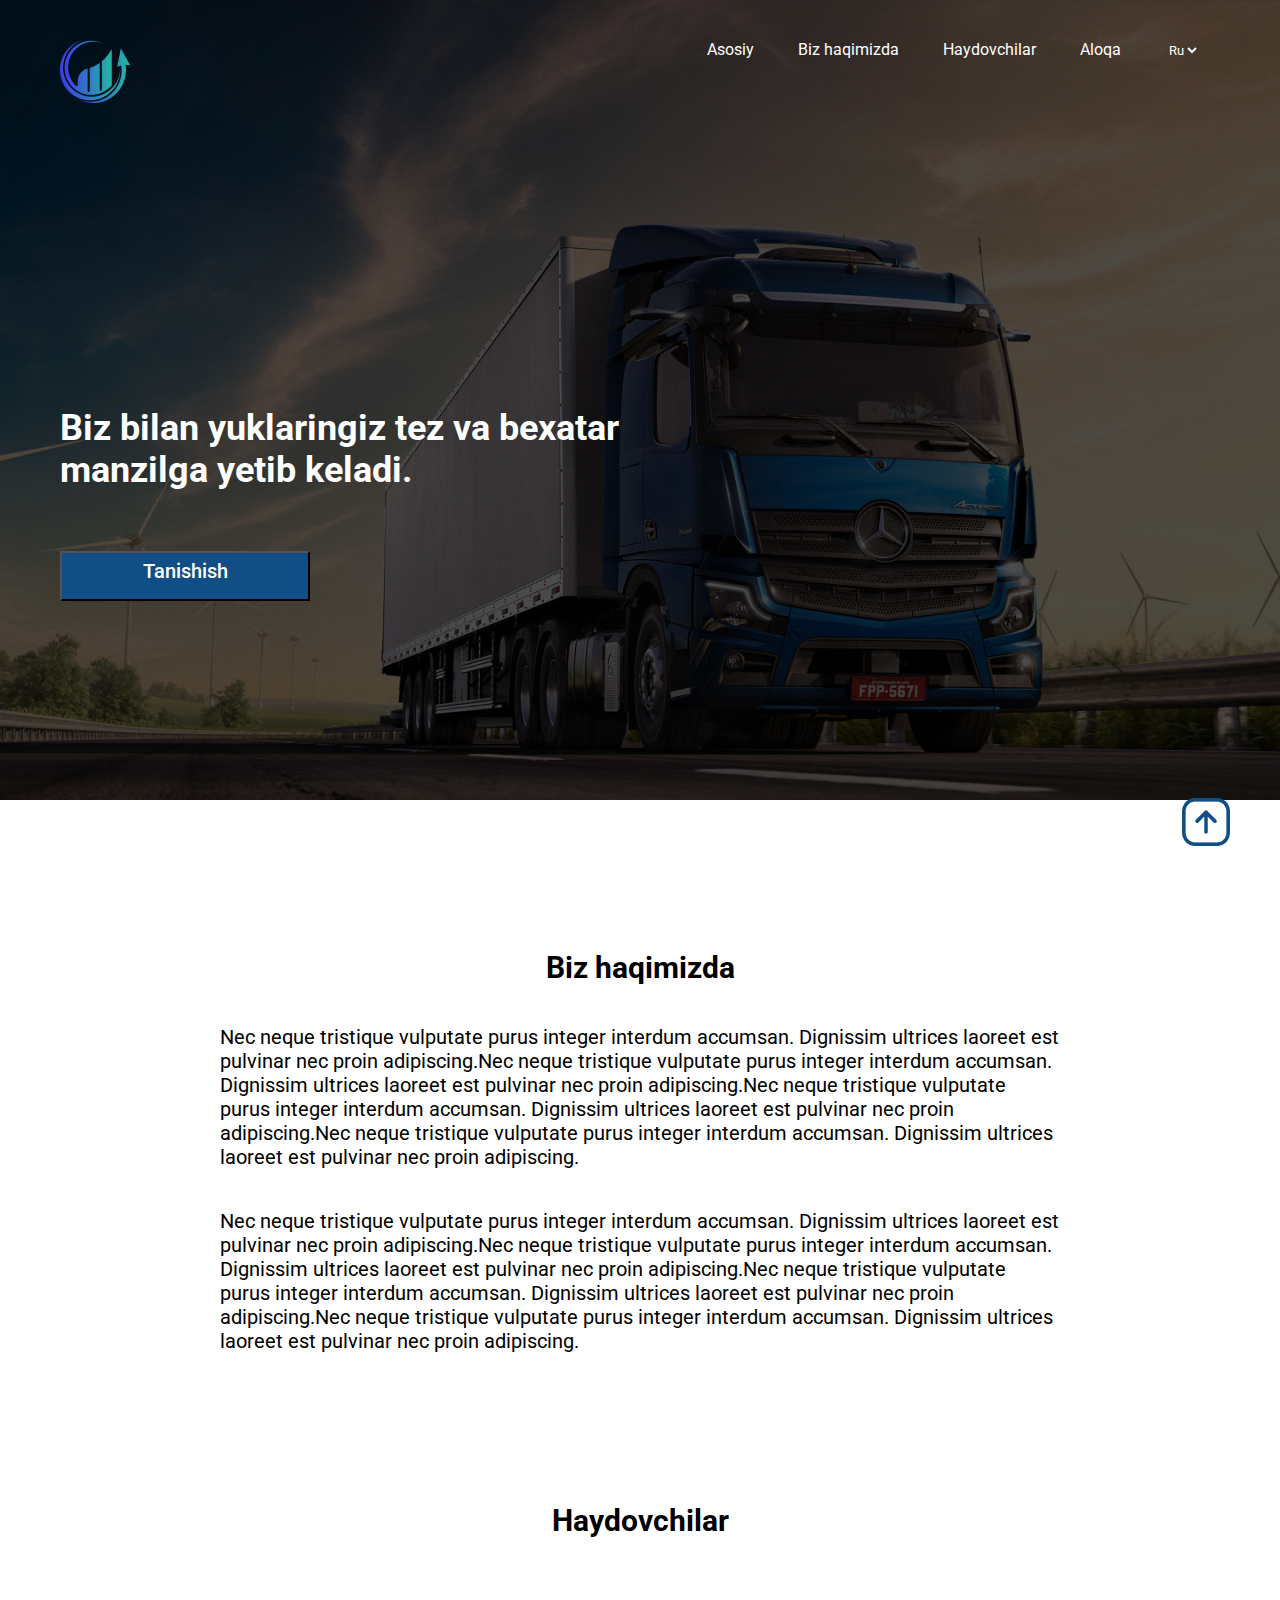
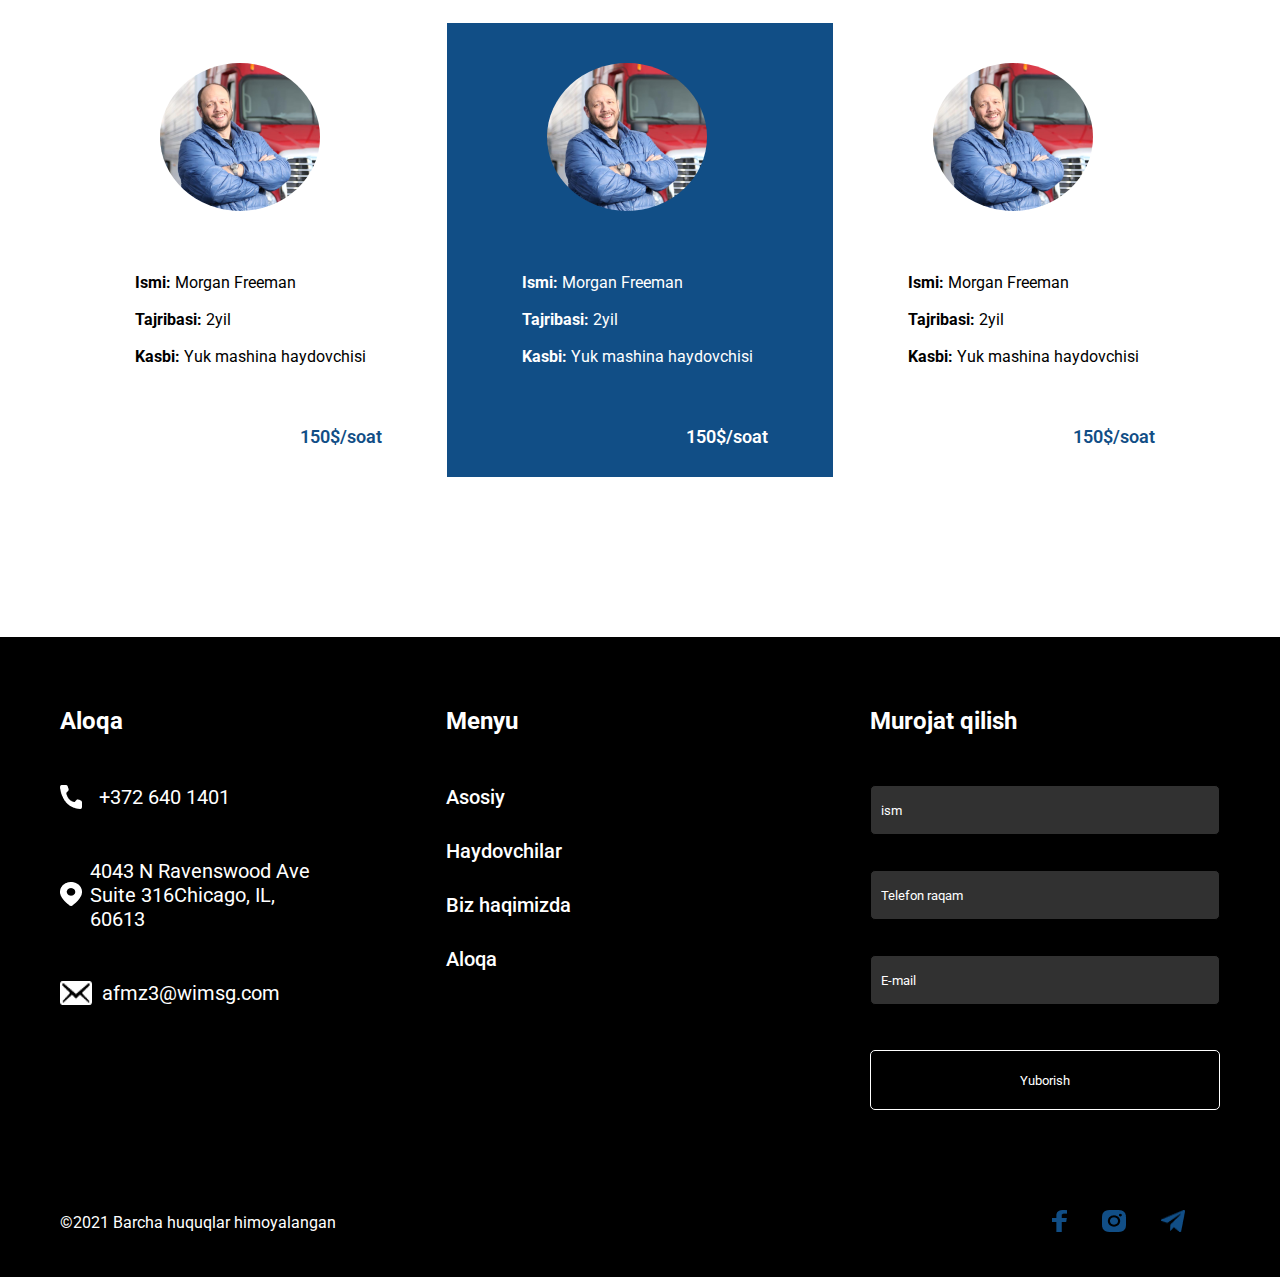
<file: index.html>
<!DOCTYPE html>
<html lang="en">
<head>
    <meta charset="UTF-8">
    <meta name="viewport" content="width=device-width, initial-scale=1.0">
    <link href="https://fonts.googleapis.com/css2?family=Lato:ital,wght@0,100;0,300;0,400;0,700;0,900;1,100;1,300;1,400;1,700;1,900&family=Montserrat:ital,wght@0,100..900;1,100..900&family=Roboto:ital,wght@0,100;0,300;0,400;0,500;0,700;0,900;1,100;1,300;1,400;1,500;1,700;1,900&display=swap" rel="stylesheet">
    <link rel="stylesheet" href="style.css">
    <title>Document</title>
</head>
<body>
<header id="Home">
<div class="container">
    <nav>
        <a href=""><img src="./Standard Collection 17.png" alt="logo"></a>
        <ul>
            <li><a href="#Home">Asosiy</a></li>
            <li><a href="#Biz haqimizda">Biz haqimizda</a></li>
            <li><a href="#Haydovchilar">Haydovchilar</a></li>
            <li><a href="#Contact">Aloqa</a></li>
            <li>
            <select>
                <option class="til">Ru</option>
                <option class="til">Uz</option>
                <option class="til">En</option>
            </select>
            </li>
        </ul>
        <a href="./menu.html" class="new"><img src="./Menu.png" alt="icon"></a>
    </nav>
    <h1>Biz bilan yuklaringiz <span>tez va bexatar</span> <br>
        manzilga yetib keladi.</h1>
        <form action="https://echo.htmlacademy.ru" method="post" class="button">
        <button><p>Tanishish</p></button>
    </form>
</div>
</header>
<main id="Biz haqimizda">
<div class="main_box">
    <h2>Biz haqimizda</h2>
    <p>Nec neque tristique vulputate purus integer interdum accumsan. Dignissim ultrices laoreet est pulvinar nec proin adipiscing.Nec neque tristique vulputate purus integer interdum accumsan. Dignissim ultrices laoreet est pulvinar nec proin adipiscing.Nec neque tristique vulputate purus integer interdum accumsan. Dignissim ultrices laoreet est pulvinar nec proin adipiscing.Nec neque tristique vulputate purus integer interdum accumsan. Dignissim ultrices laoreet est pulvinar nec proin adipiscing.</p>
    <p>Nec neque tristique vulputate purus integer interdum accumsan. Dignissim ultrices laoreet est pulvinar nec proin adipiscing.Nec neque tristique vulputate purus integer interdum accumsan. Dignissim ultrices laoreet est pulvinar nec proin adipiscing.Nec neque tristique vulputate purus integer interdum accumsan. Dignissim ultrices laoreet est pulvinar nec proin adipiscing.Nec neque tristique vulputate purus integer interdum accumsan. Dignissim ultrices laoreet est pulvinar nec proin adipiscing.</p>
</div>
</main>
<div class="fixed"><a href="#Home"><img src="./Arrow   Up Square.png" alt="arrow"></a></div>
<section id="Haydovchilar">
    <div class="container">
        <h3>Haydovchilar</h3>
        <div class="cards">  
            <div class="card">
                <img src="./Qualities-in-a-Truck-Driver 2.png" alt="driver">
                <p><b>Ismi:</b> Morgan Freeman</p>
                <p><b>Tajribasi:</b> 2yil</p>
                <p><b>Kasbi:</b> Yuk mashina haydovchisi</p>
                <span>150$/soat</span>
            </div>
            <div class="card2">
                <img src="./Qualities-in-a-Truck-Driver 2.png" alt="driver">
                <p class="p"><b>Ismi:</b> Morgan Freeman</p>
                <p class="p"><b>Tajribasi:</b> 2yil</p>
                <p class="p"><b>Kasbi:</b> Yuk mashina haydovchisi</p>
                <span class="span">150$/soat</span>
            </div>
            <div class="card">
                <img src="./Qualities-in-a-Truck-Driver 2.png" alt="driver">
                <p><b>Ismi:</b> Morgan Freeman</p>
                <p><b>Tajribasi:</b> 2yil</p>
                <p><b>Kasbi:</b> Yuk mashina haydovchisi</p>
                <span>150$/soat</span>
            </div>
    </div>
    </div>  
</section>
<footer id="Contact"> 
    <div class="container">
        <div class="footer_top">
            <div class="footer_top_left">
            <h4>Aloqa</h4>
            <div class="footer_top_first">
                <img src="./Vector.png" alt="icon">
                <p>+372 640 1401</p>
            </div>
            <div class="footer_top_second">
                <img class="icon2" src="./Group.png" alt="icon" >
                <p>4043 N Ravenswood Ave <br>Suite 316Chicago, IL,<br> 60613</p>
            </div>
            <div class="footer_top_third">
                <img src="./Vector (1).png" alt="icon">
                <p>afmz3@wimsg.com</p>
            </div>
            <pre>©2021 Barcha huquqlar himoyalangan</pre>
        </div>
        <div class="footer_top_middle">
            <h4>Menyu</h4>
            <a href="#Home">Asosiy</a>
            <p><a href="#Haydovchilar">Haydovchilar</a></p>
            <p><a href="#Biz haqimizda">Biz haqimizda</a></p>
            <p><a href="#Contact">Aloqa</a></p>
        </div>
        <div class="footer_top_right">
            <form action="https://echo.htmlacademy.ru" method="post">
            <h4>Murojat qilish</h4>
            <input type="text" class="w" value="ism" required>
            <input type="tel" class="q" value="Telefon raqam" required>
            <input type="email" class="q" value="E-mail" required>
            <br>
            <button>Yuborish</button>
            <div class="icons">
                <img src="./Vector (2).png" alt="icon">
                <img src="./Group 10.png" alt="icon">
                <img src="./Vector (3).png" alt="icon">
            </div>
            </form>
        </div>
    </div>
    </div>
</footer>
</body>
</html>
</file>
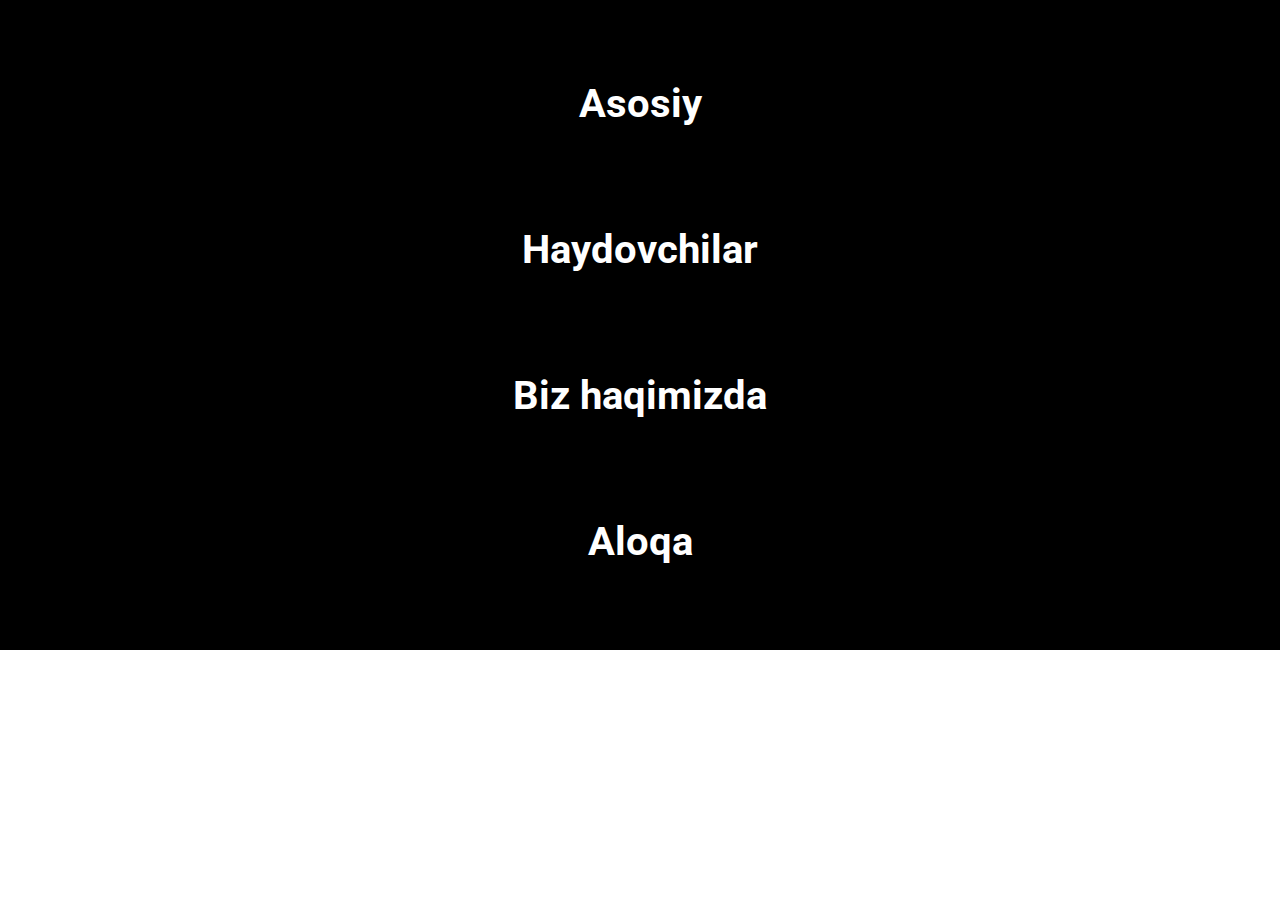
<file: menu.html>
<!DOCTYPE html>
<html lang="en">
<head>
    <meta charset="UTF-8">
    <meta name="viewport" content="width=device-width, initial-scale=1.0">
    <link href="https://fonts.googleapis.com/css2?family=Lato:ital,wght@0,100;0,300;0,400;0,700;0,900;1,100;1,300;1,400;1,700;1,900&family=Montserrat:ital,wght@0,100..900;1,100..900&family=Roboto:ital,wght@0,100;0,300;0,400;0,500;0,700;0,900;1,100;1,300;1,400;1,500;1,700;1,900&display=swap" rel="stylesheet">
    <link rel="stylesheet" href="style.css">
    <title>Document</title>
</head>
<body>
    <div>
        <div class="new_html">
        <p><a href="#Home">Asosiy</a></p>
        <br>
        <p><a href="#Haydovchilar">Haydovchilar</a></p>
        <br>
        <p><a href="#Biz haqimizda">Biz haqimizda</a></p>
        <br>
        <p><a href="#Contact">Aloqa</a></p>
    </div>
</div>
</body>
</html>
</file>
<file: style.css>
*{
    margin: 0;
    padding: 0;
    text-decoration: none;
    list-style: none;
    box-sizing: border-box;
    font-family: "Roboto", serif;
}
html{
    scroll-behavior: smooth;
}
.container{
    max-width: 1200px;
    margin: auto;
    padding: 0px 20px;
}
select {
    color: white;
    border: 0px;
    background-color: transparent;
}
header{
    background-image: url(./75ae05112787439\ 1.jpg);
    min-height: 800px;
    background-size: cover;
    position: center center;
}
header nav{
    display: flex;
    justify-content: space-between;
    padding-top: 40px;
}
header nav ul li{
    display: inline-block;
    padding: 0px 20px;
}

header nav ul li a{
    color: white;
}
header h1{
    margin-top: 300px;
    font-size: 36px;
    font-weight: 700;
    color: white;
}
header button{
    background-color: #114E86;
    color: white;
    width: 250px;
    height: 50px;
    margin-top: 60px;
}
header button p{
    width: 100px;
    height: 35px;
    font-weight: 500;
    font-size: 20px;
    margin: auto;
}

main{
    margin: 150px 0px;
}
main h2{
    text-align: center;
    font-weight: 700;
    font-size: 30px;
}
main p{
    margin-top: 40px;
    font-weight: 400;
    font-size: 20px;
}
.main_box{
    max-width: 840px;
    margin: auto;
}
section{
    max-width: 1440px;
}
section span{
    margin-top: 60px;
    display: flex;
    justify-content: flex-end;
    padding: 0px 10px 30px 0px;
    font-weight: 600;
    font-size: 18px;
    color: #114E86;
}
section .span{
    margin-top: 60px;
    display: flex;
    justify-content: flex-end;
    padding: 0px 10px 30px 0px;
    font-weight: 600;
    font-size: 18px;
    color: white;
}
section .cards{
    display: flex;
    justify-content: space-between;
}
section h3{
    text-align: center;
    font-weight: 700;
    font-size: 30px;
}
section .card{
    margin-top: 85px;
    width: 400px;
    padding: 0px 55px;
}
section img{
    padding: 40px 45px;
    border-radius: 50%;
}
section p{
    font-weight: 400;
    font-size: 16px;
    padding: 18px 20px 0px;
}
section .card2{
    margin-top: 85px;
    background-color: #114E86;
    width: 400px;
    padding: 0px 55px;
}
section .p{
    font-weight: 400;
    font-size: 16px;
    padding: 18px 20px 0px;
    color: white;
}
.fixed{
    position: fixed;
    right: 50px;
    bottom: 50px;
}
footer{
    margin-top: 160px;
    max-width: 1440px;
    min-height: 640px;
    background-color: black;
}
.footer_top{
    padding-top: 70px;
    display: flex;
}
.footer_top_left{
    width: 350px;
}
h4{
    font-weight: 700;
    font-size: 24px;
    color: white;
    padding-bottom: 50px;
}
footer p{
    font-weight: 400;
    font-size: 20px; 
    color: white;
}
.footer_top_first{
    width: 170px;
    display: flex;
    justify-content: space-between;
}  
.footer_top_second{
    margin-top: 50px;
    width: 250px;
    display: flex;
    justify-content: space-between;
}
.footer_top_third{
    margin-top: 50px;
    width: 220px;
    display: flex;
    justify-content: space-between;
}
.icon2{
    width: 22px;
    height: 24px;
    margin-top: 23px;
}
footer .footer_top_middle a{
    color: white;
    font-weight: 500;
    font-size: 20px;
}
footer .footer_top_middle p{
    margin-top: 30px;
    color: white;
    font-weight: 500;
    font-size: 20px;
}
.footer_top_right{
    margin-left: 250px;
    width: 350px;
}
.w{
   width: 350px;
   height: 50px;
   background-color: #C4C4C440;
   color: white;
   padding-left: 10px;
   border: 1px solid black;
   border-radius: 5px;
}
.q{
    margin-top: 35px;
    width: 350px;
    height: 50px;
    background-color: #C4C4C440;
    color: white;
    padding-left: 10px;
    border: 1px solid black;
    border-radius: 5px;
}
.footer_top_middle{
    width: 250px;
    margin-left: 110px;
}
footer button{
    margin-top: 45px;
    width: 350px;
    height: 60px;
    background-color: black;
    color: white;
    border: 1px solid white;
    border-radius: 5px;
}
footer pre{
    margin-top: 208px;
    color: white;
    font-weight: 400;
    font-size: 16px;
}
.icons{
    padding-top: 100px;
    display: flex;
    justify-content: flex-end;
}
.icons img{
    padding-right: 35px;
}
.new{
    padding-top: 20px;
    display: none;
}
.new_html{
    width: 100%;
    height: 650px;
    background-color: black;
}
.new_html a{
    color: white;
    font-weight: 700;
    font-size: 40px;
}
.new_html p{
    padding-top: 80px;
    text-align: center;
}
@media screen and (max-width: 576px) {
    header h1{
        text-align: center;
    }
    header{
        background-image: url(./yuk2.png);
    }
    span{
        color: orangered;
    }
    header .button{
        display: flex;
        justify-content: center;
    }
    main p{
        text-align: center;
    }
    main p:last-of-type{
        display: none;
    }
    section .cards{
        flex-wrap: wrap;
    }
    section .card2{
        background-color: #fff;
    }
    section .p{
        color: black;
    }
    section .span{
        color: #114E86; 
    }
    .footer_top_middle{
        display: none;
    }
    h4{
        text-align: center;
    }
    .footer_top{
        flex-wrap: wrap;
    }
    .footer_top_right{
        padding-top: 50px;
        margin: 0;
    }
    pre{
        display: none;
    }
    header nav{
        display: flex;
        justify-content: space-between;
    }
}
@media screen and (max-width: 1000px) {
    section .cards{
        flex-wrap: wrap;
    }
    header nav ul li{
        display: none;
    }
    .new{
        display: inline;
    }
}
</file>
